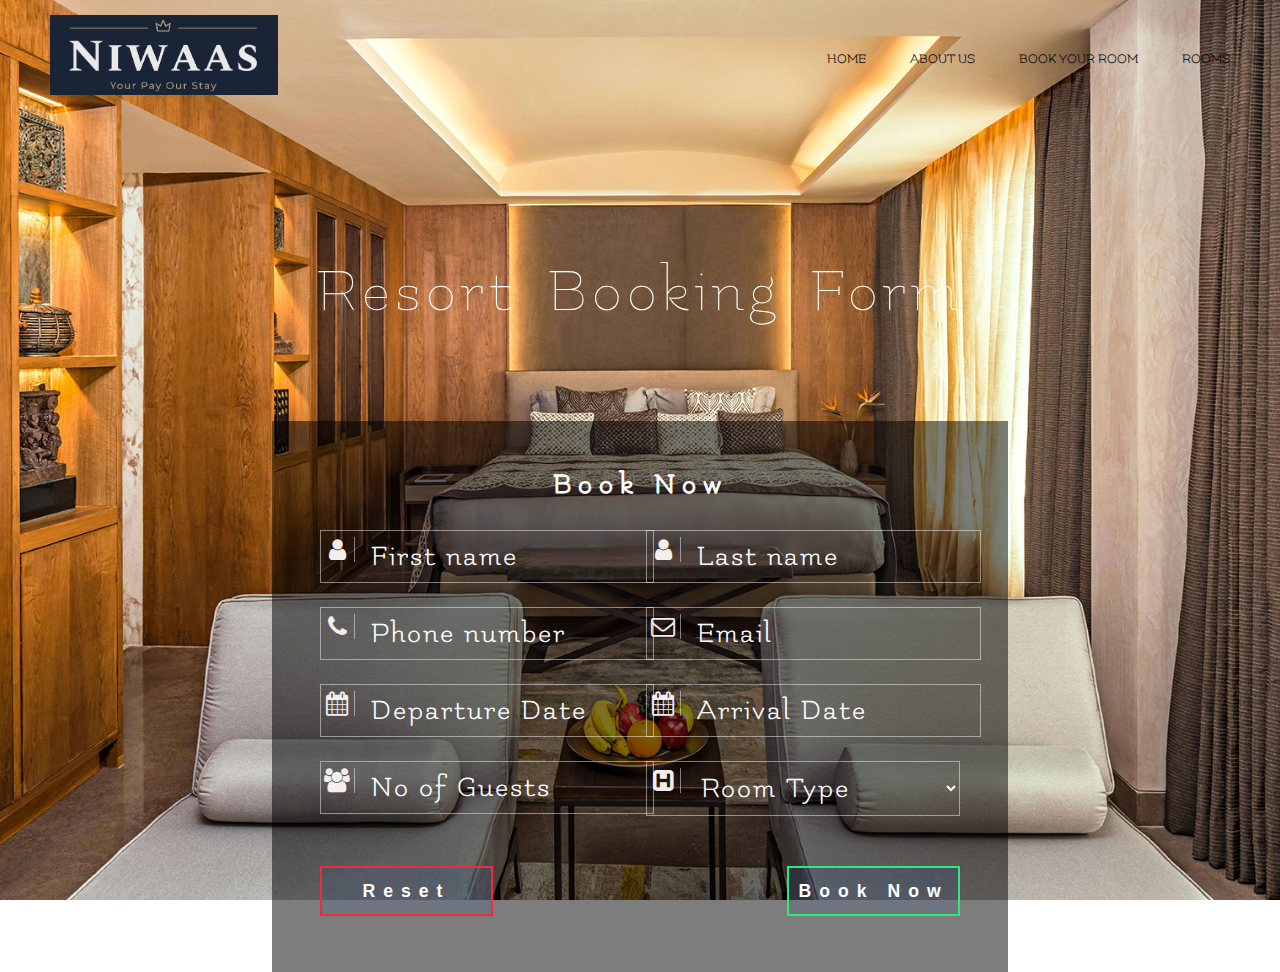
<file: form.html>
<!DOCTYPE HTML>
<html>
<head>
<title>Hotel Booking</title>


<link href="https://stackpath.bootstrapcdn.com/font-awesome/4.7.0/css/font-awesome.min.css" rel="stylesheet"> 
<!-- //font-awesome-icons -->
<!-- Stylesheet -->
<link href="form.css" rel='stylesheet' type='text/css' />
<!-- //Stylesheet -->
<!-- fonts --> 
<link href="https://fonts.googleapis.com/css?family=Flamenco" rel="stylesheet">  

<!-- // fonts-->
</head>
<body>
	<header>
		<nav>
			<div class="row">
				<img src="Logo.png" class="logo">
				<ul class="main-nav" id="check-class">
					<li><a href="index.html">Home</a></li>
					<li><a href="aboutus.html">About Us</a></li>
					<li><a href="form.html">Book Your Room</a></li>
					<li><a href="rooms.html">Rooms </a></li>
			</ul>
					
			</div>
		</nav>
	</header>
<!--background-->
<h1> Resort Booking Form</h1>
    <div class="bg-agile">
	<div class="book-appointment">
	<h2>Book Now</h2>
						<div class="book-form agileits-login">
							<form>
								<div class="agileits_reservation_grid">
								<div class="phone_email">
									<div class="form-text">
										<i class="fa fa-user" aria-hidden="true"></i>
										<input type="text" name="firstname" placeholder="First name" required="" autocomplete="off">
									</div> 
								</div>
								<div class="phone_email phone_email1">
									<div class="form-text">
										<i class="fa fa-user" aria-hidden="true"></i>
										<input type="text" name="lastname" placeholder="Last name" required="" autocomplete="off">
									</div>
								</div>
								
								<div class="phone_email">
									<div class="form-text">
										<i class="fa fa-phone" aria-hidden="true"></i>
										<input type="text" name="phoneno" placeholder="Phone number" required="" autocomplete="off">
									</div> 
								</div> 
								<div class="phone_email phone_email1">
									<div class="form-text">
										<i class="fa fa-envelope-o" aria-hidden="true"></i>
										<input type="email" name="email" placeholder="Email" required="" autocomplete="off">
									</div>
								</div>
									
								
									<div class="span1_of_1 phone_email1">
										<div class="book_date"> 
											<i class="fa fa-calendar" aria-hidden="true"></i>
												<input  id="datepicker" name="arrivaldate" type="text" value="" placeholder="Arrival Date"  onfocus="this.value = '';" onblur="if (this.value == '') {this.value = 'mm/dd/yyyy';}" required="">

										</div>					
									</div>
									<div class="span1_of_1 phone_email">
										<div class="book_date"> 
											<i class="fa fa-calendar" aria-hidden="true"></i>
												<input  id="datepicker1" name="departuredate" type="text" value="" placeholder="Departure Date"  onfocus="this.value = '';" onblur="if (this.value == '') {this.value = 'mm/dd/yyyy';}" required="">

										</div>					
									</div>
									<div class="span1_of_1 phone_email">
										<!-- start_section_room -->
										<div class="form-text">
											<i class="fa fa-users" aria-hidden="true"></i>
											<input type="text" name="guest" id="country" placeholder="No of Guests" required="" autocomplete="off">
										</div>	
									</div>
									<div class="span1_of_1 phone_email1">
										<!-- start_section_room -->
										<div class="section_room">
											<i class="fa fa-h-square" aria-hidden="true"></i>
                                            <select class="room" name="room" id="country" onchange="change_country(this.value)" class="frm-field required">
                                                <option value="">Room Type</option>
												<option value="luxury">luxury</option>
												<option value="double">double ac room</option>
												<option value="suit">luxury</option>
												<option value="single">single ac room</option>
												<option value="delux">deluxe non ac room</option>
												
												
							
											</select> 
										</div>	
									</div>
									<div class="clear"></div>
								</div> 
								<input type="submit" name="submit" value="Book Now" >
								<input type="reset" name="reset" value="Reset">
								<div class="clear"></div>
							</form>
						</div>

		</div>
   </div>
  
		<script type="text/javascript" src="js/jquery-2.1.4.min.js"></script>
		<!--Calendar -->
				<link rel="stylesheet" href="jquery-ui.css" />
				<script src="js/jquery-ui.js"></script>
				  <script>
						  $(function() {
							$( "#datepicker,#datepicker1,#datepicker2,#datepicker3" ).datepicker();
						  });
				  </script>
			<!-- //Calendar -->

</body>
</html>
</file>
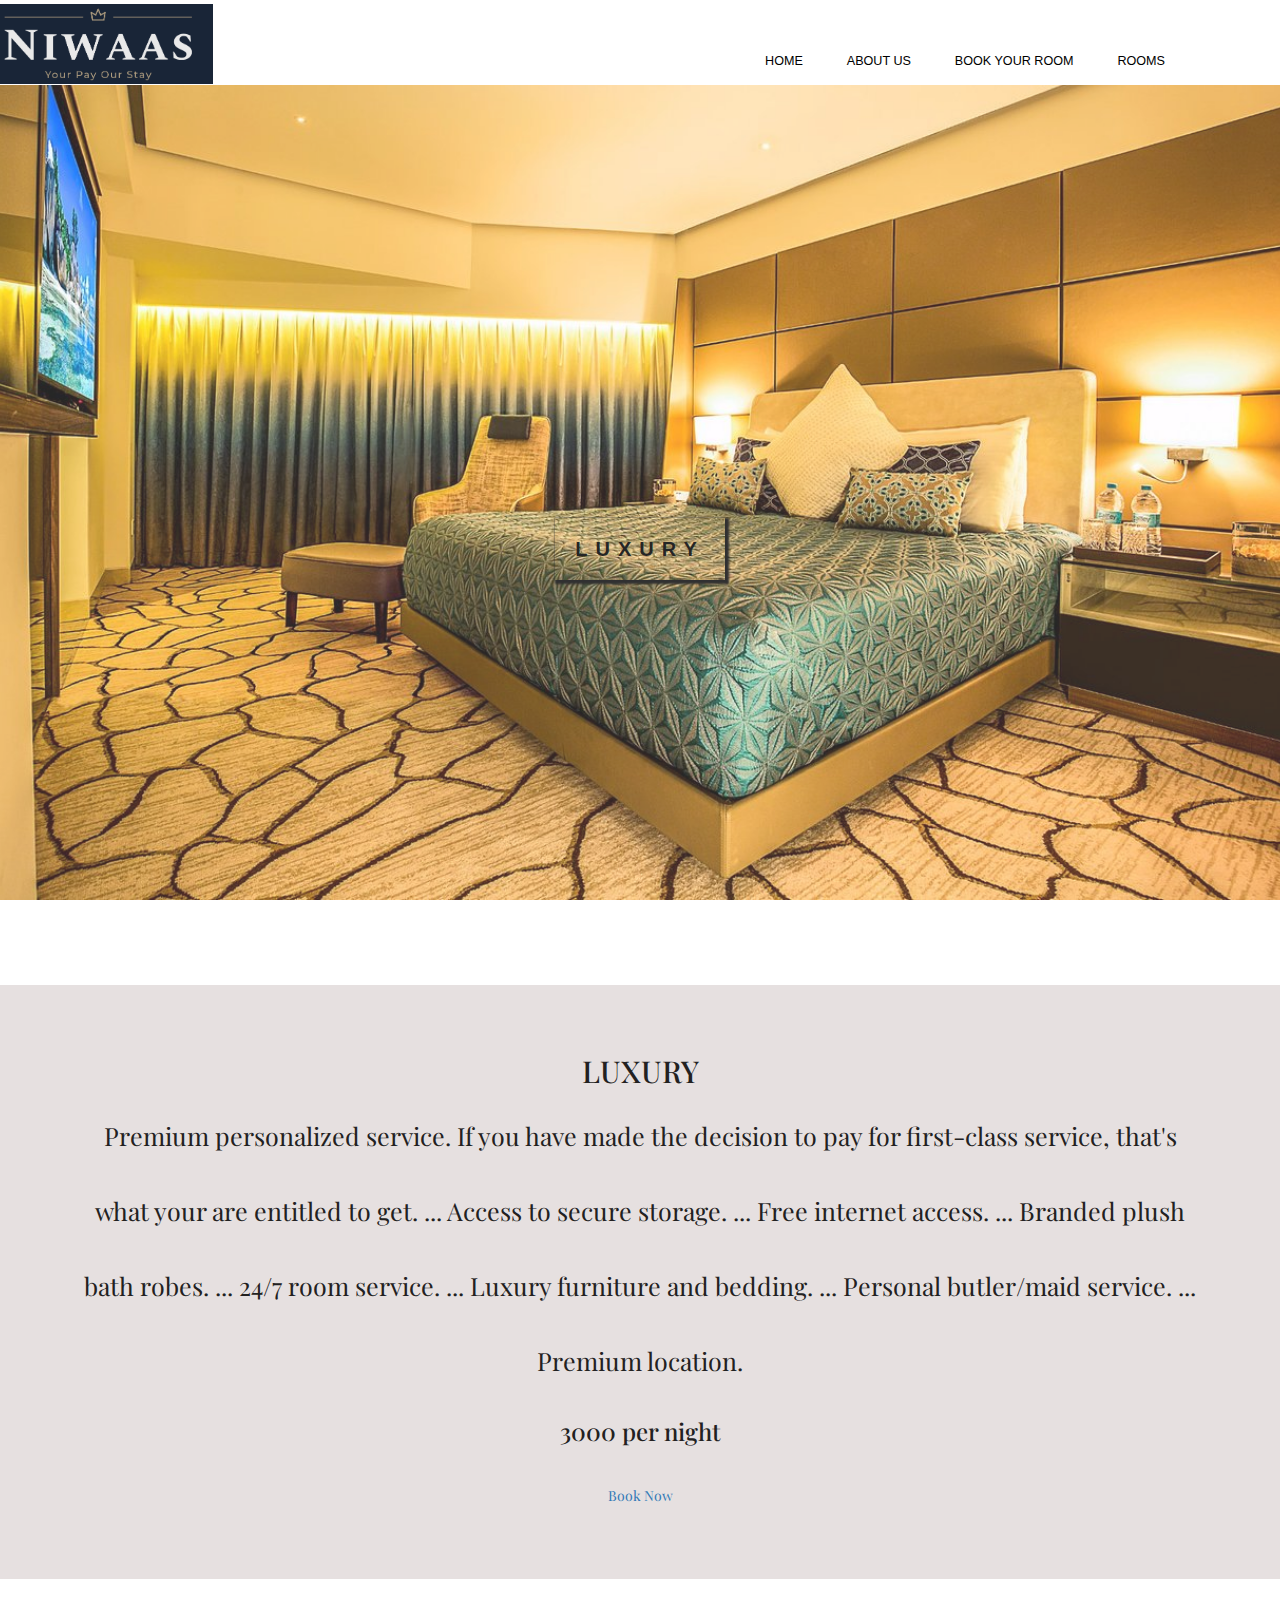
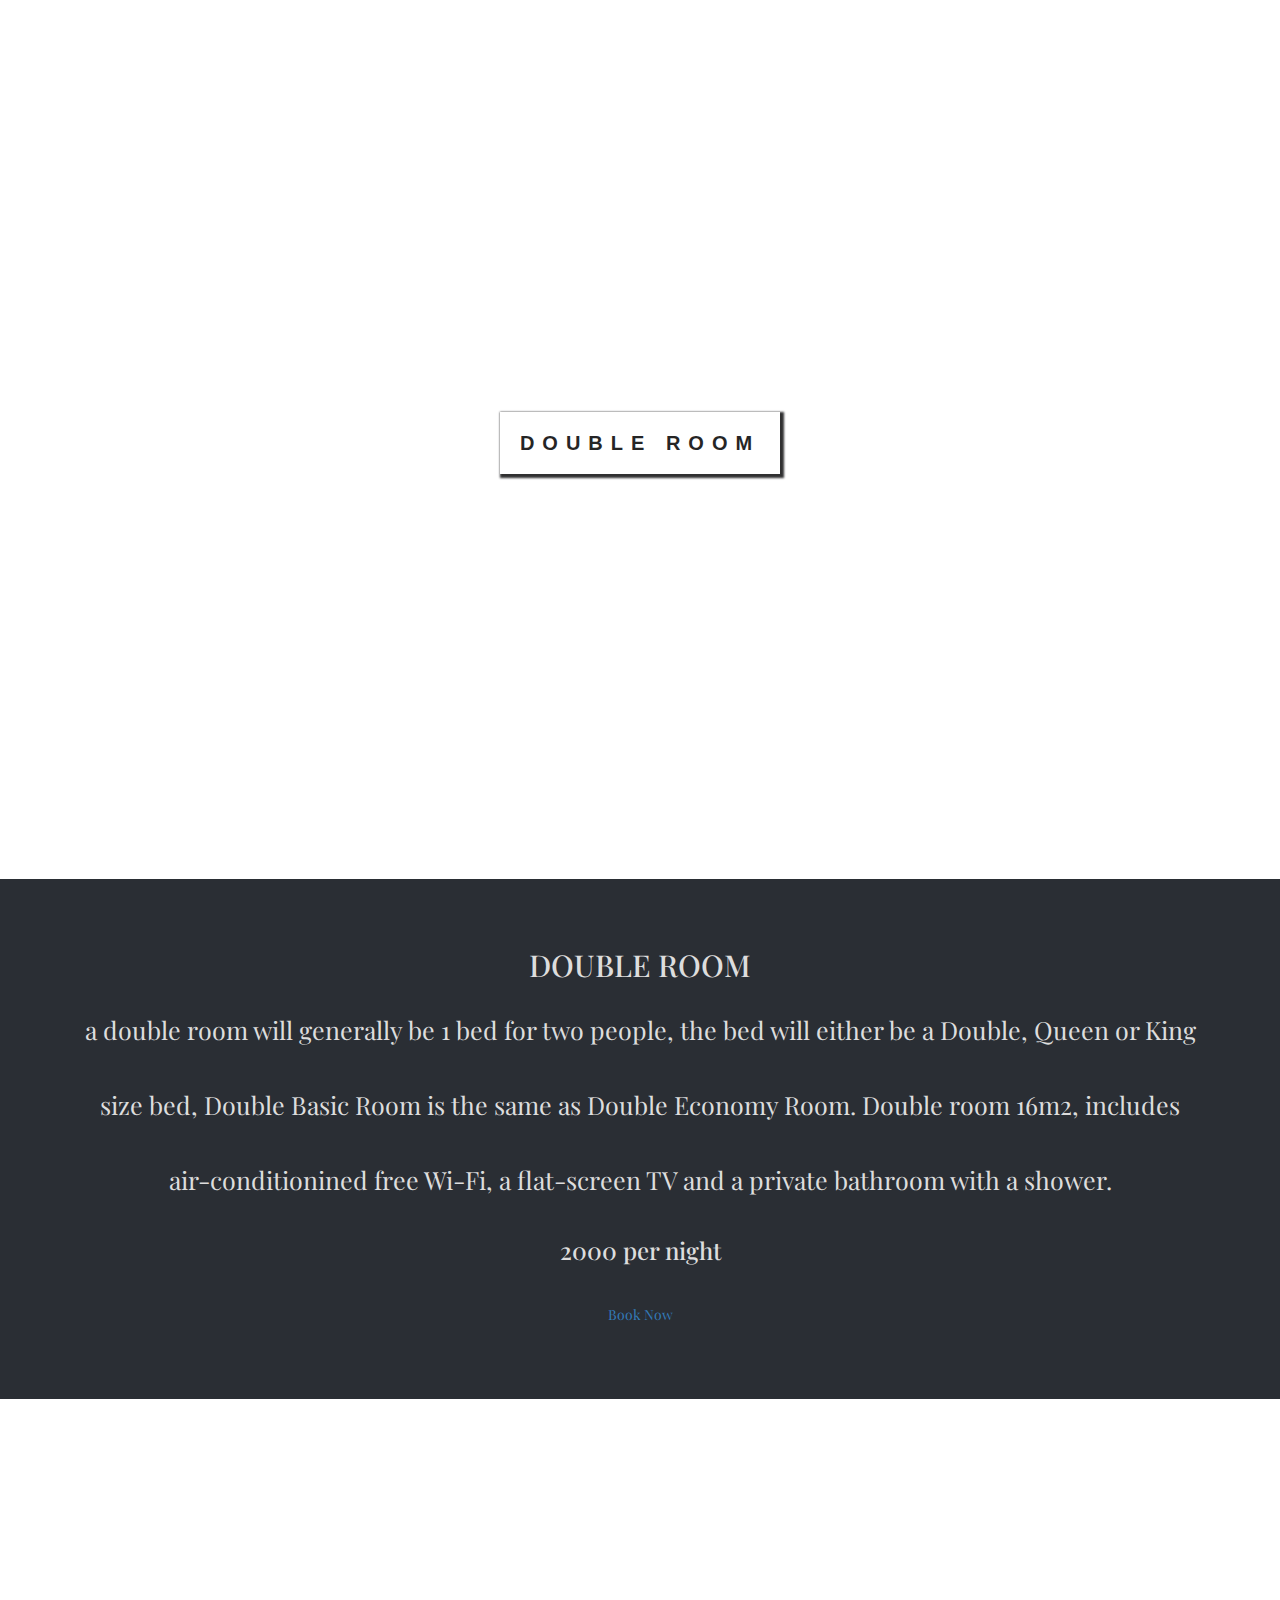
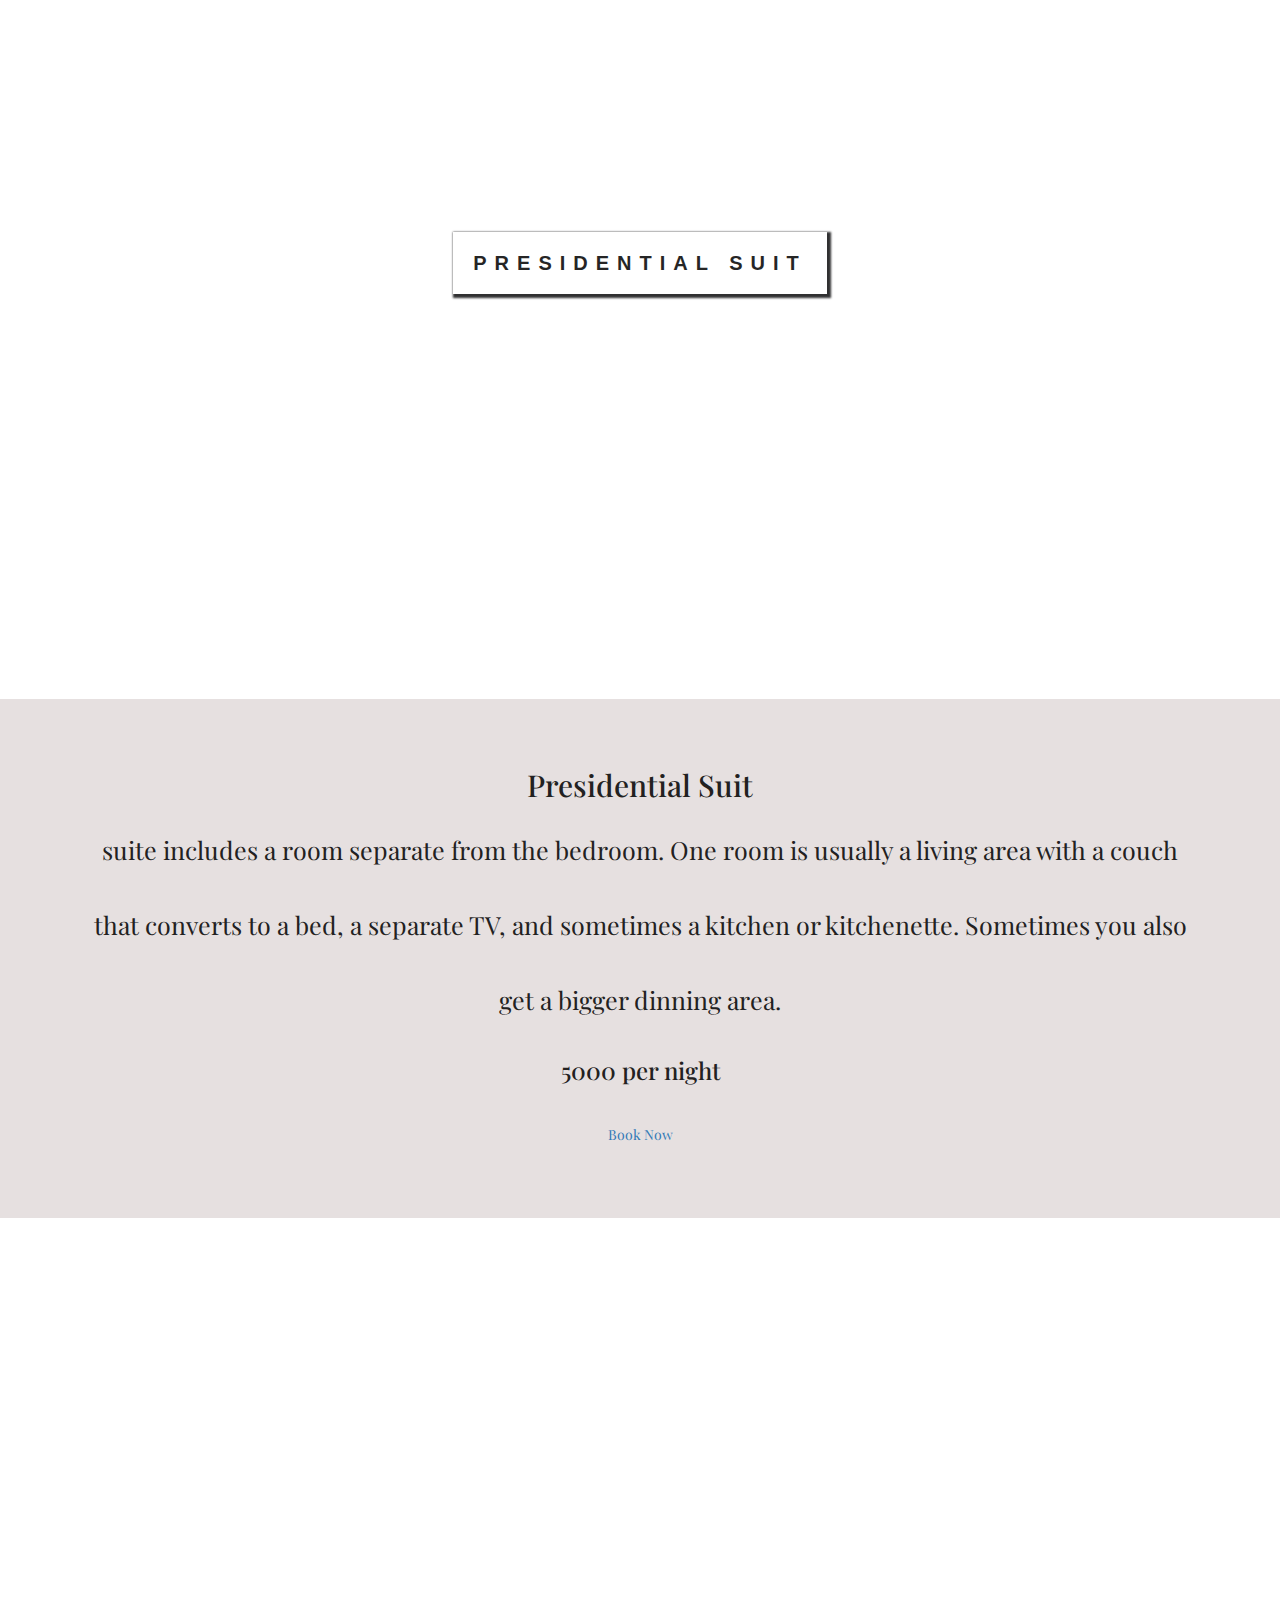
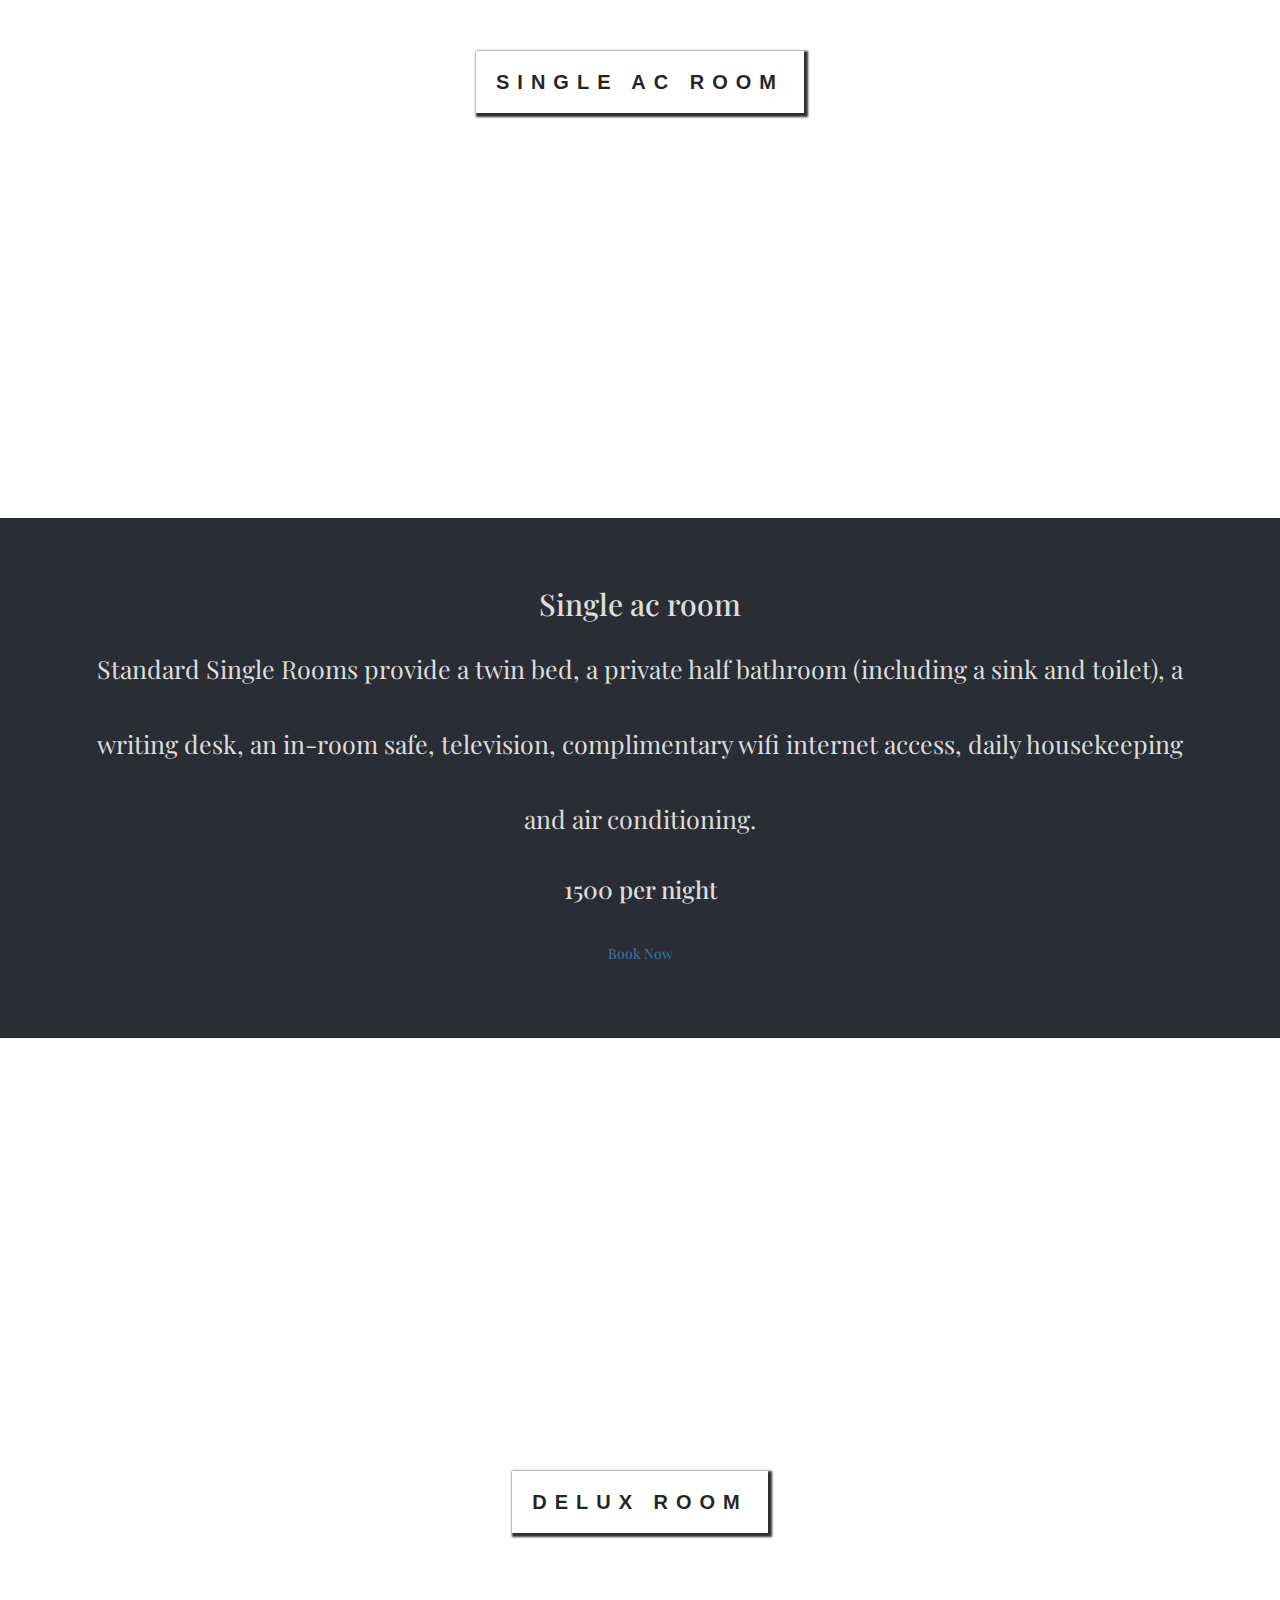
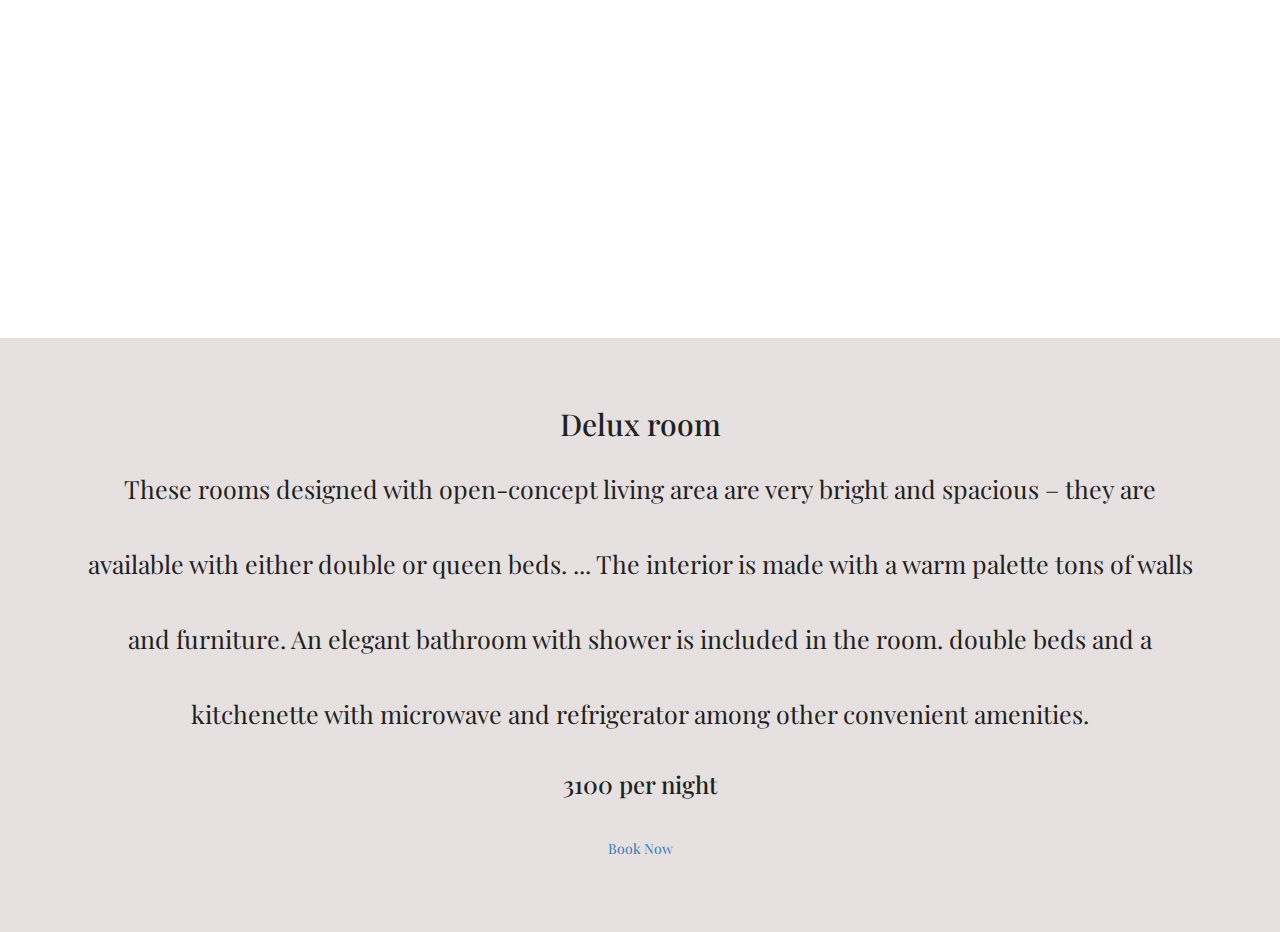
<file: rooms.html>
<!DOCTYPE html>
<html>
<head>
	<meta charset="UTF-8">
	<meta name="viewport" content="width = device-width, initial-scale=1.0">
	<meta http-equiv="X-UA-Compaitable" content="ie=edge">
	<title>ROOMS</title>
	<link rel="stylesheet" type="text/css" href="rooms.css">
    <link href="https://fonts.googleapis.com/css?family=Flamenco" rel="stylesheet"> 
    <link rel="stylesheet" href="https://maxcdn.bootstrapcdn.com/bootstrap/3.4.1/css/bootstrap.min.css">

    <style>
    .pimg1{
        background-image: url('images/room1.jpg');
        min-height: 100%;
    }
</style>
</head>
<body>
    <header>
        <nav>
            <div class="row">
                <img src="Logo.png" class="logo">
                <ul class="main-nav" id="check-class">
                    <li><a href="index.html">Home</a></li>
                    <li><a href="aboutus.html">About Us</a></li>
                    <li><a href="form.html">Book Your Room</a></li>
                    <li><a href="rooms.html">Rooms </a></li>
            </ul>
                    <!-- <a href="#" class="mobile-icon" onclick="slideshow()"> <i class="fa fa-bars"></i></a>	 -->
            </div>
        </nav>
        
    </header>
	<div class="pimg1">
		<div class="ptext">
			<span class="border trans">
				luxury
			</span>
		</div>
	</div>
    
	<section class="section section-light">
	<h2>LUXURY</h2>
	<p>
        Premium personalized service. If you have made the decision to pay for first-class service, that's what your are entitled to get. ...
Access to secure storage. ...
Free internet access. ...
Branded plush bath robes. ...
24/7 room service. ...
Luxury furniture and bedding. ...
Personal butler/maid service. ...
Premium location.
	</p>
    <h3>3000  per night</h3>
    <a type="button" href="form.html" class="btn btn-light">Book Now</a>
</section>
<div class="pimg2">
    
		<div class="ptext">
			<span class="border trans">
				double room
			</span>
		</div>
	</div>

	<section class="section section-dark">
	<h2>DOUBLE ROOM</h2>
	<p>
        a double room will generally be 1 bed for two people, the bed will either be a Double, Queen or King size bed, 
        Double Basic Room is the same as Double Economy Room. Double room 16m2, includes air-conditionined free Wi-Fi, a flat-screen TV and a private bathroom with a shower.

	</p>
    <h3>2000 per night</h3>
    <a type="button" href="form.html" class="btn btn-secondary">Book Now</a>
</section>

<div class="pimg3">
		<div class="ptext">
			<span class="border trans">
			 Presidential Suit
			</span>
		</div>
	</div>

	<section class="section section-light">
	<h2> Presidential Suit</h2>
	<p>
        suite includes a room separate from the bedroom. One room is usually a living area with a couch that converts to a bed, a separate TV, and sometimes a kitchen or kitchenette. Sometimes you also get a bigger dinning area.
	</p>
    <h3>5000 per night</h3>
    <a type="button" href="form.html" class="btn btn-light">Book Now</a>
</section>

<div class="pimg4">
    <div class="ptext">
        <span class="border trans">
            single ac room
        </span>
    </div>
</div>

<section class="section section-dark">
<h2>Single ac room</h2>
<p>
    Standard Single Rooms provide a twin bed, a private half bathroom (including a sink and toilet), a writing desk, an in-room safe, television, complimentary wifi internet access, daily housekeeping and air conditioning.
</p>
<h3>1500 per night</h3>
<a type="button"  href="form.html" class="btn btn-secondary">Book Now</a>
</section>


<div class="pimg5">
    <div class="ptext">
        <span class="border trans">
        delux room
        </span>
    </div>
</div>

<section class="section section-light">
<h2>Delux room</h2>
<p>
    These rooms designed with open-concept living area are very bright and spacious – they are available with either double or queen beds. ... The interior is made with a warm palette tons of walls and furniture. An elegant bathroom with shower is included in the room.
    double beds and a kitchenette with microwave and refrigerator among other convenient amenities.</p>
    <h3>3100 per night</h3>
    <a type="button" href="form.html" class="btn btn-light">Book Now</a>
</section>

        <script src="https://cdn.jsdelivr.net/npm/bootstrap@5.0.0-beta3/dist/js/bootstrap.bundle.min.js" integrity="sha384-JEW9xMcG8R+pH31jmWH6WWP0WintQrMb4s7ZOdauHnUtxwoG2vI5DkLtS3qm9Ekf" crossorigin="anonymous"></script>
</body>
</html>
</file>
<file: form.css>
html,body,div,span,applet,object,iframe,h1,h2,h3,h4,h5,h6,p,blockquote,pre,a,abbr,acronym,address,big,cite,code,del,dfn,em,img,ins,kbd,q,s,samp,small,strike,strong,sub,sup,tt,var,b,u,i,dl,dt,dd,ol,nav ul,nav li,fieldset,form,label,legend,table,caption,tbody,tfoot,thead,tr,th,td,article,aside,canvas,details,embed,figure,figcaption,footer,header,hgroup,menu,nav,output,ruby,section,summary,time,mark,audio,video
{
    margin:0;
    padding:0;
    border:0;
    font-size:100%;
    font:inherit;
    vertical-align:baseline;
    font-family: 'Flamenco', cursive;
}
article, aside, details, figcaption, figure,footer, header, hgroup, menu, nav, section 
{
    display: block;
}
ol,ul
{
    list-style:none;margin:0px;padding:0px;
}
blockquote,q
{
    quotes:none;
}
blockquote:before,blockquote:after,q:before,q:after
{
    content:'';
    content:none;
}
table
{
    border-collapse:collapse;
    border-spacing:0;
}
/*--start editing from here--*/
a
{
    text-decoration:none;
}
.txt-rt
{
    text-align:right;
}
/* text align right */
.txt-lt
{
    text-align:left;
}
/* text align left */
.txt-center
{
    text-align:center;
}
/* text align center */
.float-rt
{
    float:right;
}
/* float right */
.float-lt
{
    float:left;
}
/* float left */
.clear
{
    clear:both;
}
/* clear float */
.pos-relative
{
    position:relative;
}
/* Position Relative */
.pos-absolute
{
    position:absolute;
}
/* Position Absolute */
.vertical-base
{
    vertical-align:baseline;
}
/* vertical align baseline */
.vertical-top
{
    vertical-align:top;
}
/* vertical align top */
nav.vertical ul li
{
    display:block;
}
/* vertical menu */
nav.horizontal ul li
{
    display: inline-block;
}
/* horizontal menu */
img
{
    max-width:100%;
}
/*--end reset--*/
body
{
	font-family: 'Roboto', sans-serif;
	font-size: 100%;
	background: url(images/bgsuit.jpg)no-repeat center top;
    background-size: cover;
    -webkit-background-size: cover;
    -moz-background-size: cover;
    -o-background-size: cover;
	background-attachment:fixed;
}
.bg-agile
{
    width: 50%;
    margin: 0 auto;
    position: relative;
    padding: 3em 3em 3.5em;
    background: rgba(0, 0, 0, 0.51);
}
h1
{
    font-size: 64px;
    font-weight: 100!important;
    text-transform: capitalize;
    color: #fff;
    word-spacing: 11px;
    letter-spacing: 5px;
    margin: 2.5em 0 1.5em;
    text-align: center;
}
h1 span
{
    color: #4033b1!important;
    border: 7px solid rgba(1, 60, 166, 0.86);
    padding: 0 7px 0 12px;
}
.book-appointment h2
{
    text-align: center;
    font-size: 30px;
    color: #fff;
    text-transform: capitalize;
    margin-bottom: 1em;
    font-weight: 600;
    letter-spacing: 7px;
}
/*-- reservation --*/
.book-form input[type="text"], .book-form input[type="email"], select#country, select#country1, input#datepicker
{
    width: 86.8%!important;
    color: #fff;
    font-size: 1.9em;
    letter-spacing: 2px;
    padding: 10px 10px 10px 50px;
    outline: none;
    background: rgba(255, 255, 255, 0);
    border: none;
    border: 1px solid rgba(255, 255, 255, 0.47);
	font-family: 'Flamenco', cursive;
}
.phone_email, .span1_of_1
{
    margin-bottom: 1.5em;
    width: 49%;
    float: left;
}
.phone_email1
{
    float: right;
}
select#country,select#country1
{
    width: 100%!important;
}
select#country option, select#country1 option
{
	background:#000;
}
.book-form .form-text,.book_date,.section_room
{
    position: relative;
} 
.book-form i
{
    position: absolute;
    color: #f5eeee;
    font-size: 24px;
    top: 7px;
    left: 0px;
    width: 34px;
    line-height: 25px;
    text-align: center;
    border-right: 1px solid rgba(255, 255, 255, 0.47);
}
.book-form input[type="submit"]
{
    text-transform: capitalize;
    background: rgba(16, 67, 163, 0.13);
    color: #ffffff;
    padding: 0.7em 0em;
    border: none;
    border: 2px solid #2eea76;
    font-weight: bold;
    font-size: 1.1em;
    margin-top: 1.5em;
       width: 27%;
    float: right;
    outline: none;
    letter-spacing: 8px;
    -webkit-transition: .5s all;
    -moz-transition: .5s all;
    transition: .5s all;
    cursor: pointer;
}
.book-form input[type="submit"]:hover
{
    background: #12e784;
    border-color: #32dd40;
    color: #fff;
}
.book-form input[type="reset"]
{
    text-transform: capitalize;
    background: rgba(16, 67, 163, 0.13);
    color: #ffffff;
    padding: 0.7em 0em;
    border: none;
    border: 2px solid #ea2e3e;
    font-weight: bold;
    font-size: 1.1em;
    margin-top: 1.5em;
       width: 27%;
    float: left;
    outline: none;
    letter-spacing: 8px;
    -webkit-transition: .5s all;
    -moz-transition: .5s all;
    transition: .5s all;
    cursor: pointer;
}
.book-form input[type="reset"]:hover
{
    background: #ea2e3e;
    border-color: #ea2e3e;
    color: #fff;
}
.book-form ::-webkit-input-placeholder
{
	color:#fff !important;
}
.book-form :-moz-placeholder
{ /* Firefox 18- */
	color:#fff !important; 
}
.book-form ::-moz-placeholder
{  /* Firefox 19+ */
	color:#fff !important;
}
.book-form :-ms-input-placeholder
{  
	color:#fff !important;
}
.agile-reservation-grid
{
    background: #f4f4f4;
    padding: 2em;
}
.book-form
{
       margin: 0em 0;
	   width:100%
}

/*-- //reservation --*/

.row{
    max-width: 1180px;
    margin: 0 auto 1px;
}
.logo{
    height: 80px;
    width: auto;
    /* float: left; */
    margin-top: 15px;
}
.main-nav{
    float: right;
    margin-top: 50px;
}
.main-nav li{
    display: inline-block;
    list-style: none;
    margin-left: 40px;
}
.main-nav li a{
    padding: 5px 0;
    color: #000;
    text-decoration: none;
    text-transform: uppercase;
    font-weight: 200px;
    font-size: 90%;
}
.main-nav li a:hover
{
    border-bottom: 5px solid #bf55ec;
}
</file>
<file: rooms.css>
@import url('https://fonts.googleapis.com/css2?family=Playfair+Display:wght@400;500;600;700;800;900&display=swap');
body, html{
	height:100%;
	margin:0;
	font-size:16px;
	font-family: 'Playfair Display', serif;
	font-weight: 400;
	line-height: 1.8em;
	color: #666;
}


.pimg1, .pimg2, .pimg3, .pimg4, .pimg5, .pimg6
{
	position: relative;
	opacity: 0.85;
	background-position: center;
	background-size: cover;
	background-repeat: no-repeat;


/*
   fixed = parallax
   scroll = normal
*/
	background-attachment: fixed;
}

.pimg1{
	background-image: url('images/room1.jpg');
	min-height: 100%;
}

.pimg2{
	background-image: url('images/double.jpg');
	min-height: 100%;
}

.pimg3{
	background-image: url('images/psuit.jpg');
	min-height: 100%;
}
.pimg4{
	background-image: url('images/single.jpg');
	min-height: 100%;
}
.pimg5{
	background-image: url('images/delux.jpg');
	min-height: 100%;
}

.section
{   font-family:'Playfair Display', serif;
	text-align: center;
	padding: 50px 80px;
	line-height: 3.0;
	font-size: 25px;
}

.section-light
{
	background-color: #e6e0e0;
	color: rgb(34, 33, 33);
	font-size: 25px;
	

}
.section-dark
{
	background-color: #2a2e34;
	color: #ddd;
	font-size: 25px;
	
}

.ptext
{
	position: absolute;
	top: 50%;
	width: 100%;
	text-align: center;
	color: #000;
    font-size: 20px;
    font-weight: bold;
	letter-spacing: 8px;
	
	text-transform: uppercase;
}

.ptext .border
{ 
	background-color: rgb(131, 21, 21);
	color: #000;
	text-transform: uppercase;
	box-shadow: 10px 10px #2a2e34;
	padding: 20px;
}

.ptext .border.trans{
    background-color: transparent;
	text-transform: uppercase;
    box-shadow: 2px 2px 2px 2px #0d0d0e;
	font-weight: 700;
}
.row{
    max-width: 1180px;
    margin: 0 auto 1px;
   
}
.logo{
    height: 80px;
    width: auto;
    /* float: left; */
    margin-top: 4px;
}
.main-nav{
    float: right;
    margin-top: 50px;
	position: sticky;
}
.main-nav li{
    display: inline-block;
    list-style: none;
    margin-left: 40px;
}
.main-nav li a{
    padding: 5px 0;
    color: #000;
    text-decoration: none;
    text-transform: uppercase;
    font-weight: 600px;
    font-size: 90%;
	font-style: bold;
}
.main-nav li a:hover
{
    border-bottom: 4px solid #100f11;
}

.btn .btn-secondary{
	font-size: 30px;
	font-weight: 400;
	color: #c74444;
	background-color: rgb(189, 33, 33);
}
.btn .btn-light{
	font-size: 20px;
	font-weight: 400;
	color: #f0e2e2;
	background-color: black;
}
h3{
	font-family: fantasy;
	font-weight: 600;
}
</file>
